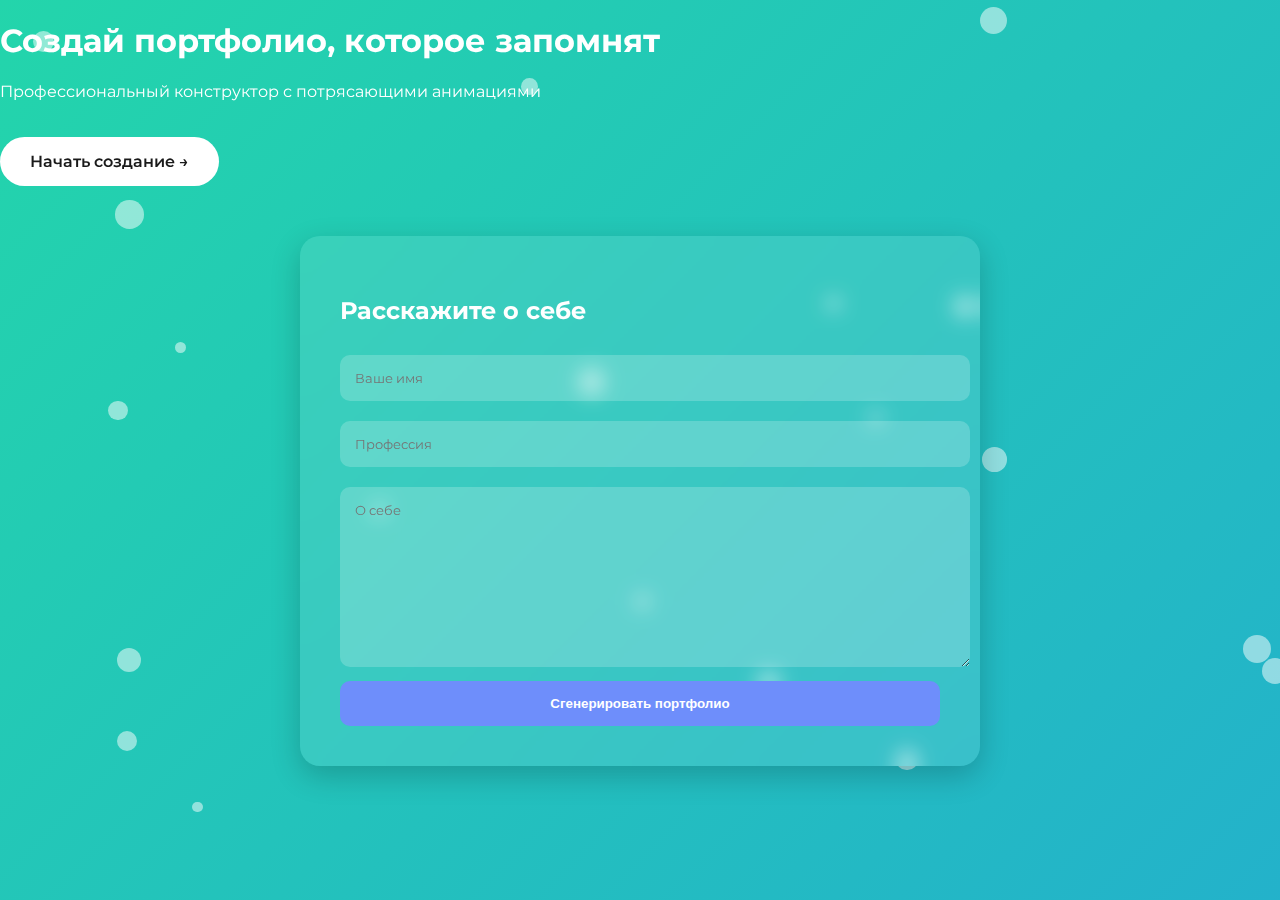
<file: index.html>
<!DOCTYPE html>
<html lang="ru">
<head>
    <meta charset="UTF-8">
    <meta name="viewport" content="width=device-width, initial-scale=1.0">
    <title>Создай крутое портфолио</title>
    <link rel="stylesheet" href="https://cdnjs.cloudflare.com/ajax/libs/animate.css/4.1.1/animate.min.css">
    <link href="https://fonts.googleapis.com/css2?family=Montserrat:wght@400;600;700&display=swap" rel="stylesheet">
    <link rel="stylesheet" href="style.css">
</head>
<body>
    <!-- Анимированный фон -->
    <div class="bg-animation">
        <div class="particle"></div>
        <div class="particle"></div>
        <div class="particle"></div>
    </div>

    <!-- Главный экран -->
    <header class="animate__animated animate__fadeIn">
        <h1>Создай портфолио, <span class="highlight">которое запомнят</span></h1>
        <p>Профессиональный конструктор с потрясающими анимациями</p>
        <a href="#generator" class="btn pulse">Начать создание →</a>
    </header>

    <!-- Форма генерации -->
    <section id="generator" class="form-container animate__animated animate__fadeInUp">
        <h2>Расскажите о себе</h2>
        <form id="portfolio-form">
            <input type="text" placeholder="Ваше имя" id="name" required>
            <input type="text" placeholder="Профессия" id="job" required>
            <textarea placeholder="О себе" id="about" required></textarea>
            <button type="submit" class="btn-generate">Сгенерировать портфолио</button>
        </form>
    </section>

    <script src="script.js"></script>
</body>
</html>
</file>
<file: style.css>
/* Основные настройки */
:root {
    --primary: #6e8efb;
    --secondary: #a777e3;
    --dark: #1a1a1a;
    --light: #f8f9fa;
}

body {
    font-family: 'Montserrat', sans-serif;
    color: white;
    margin: 0;
    overflow-x: hidden;
}

/* Анимированный фон */
.bg-animation {
    position: fixed;
    top: 0;
    left: 0;
    width: 100%;
    height: 100%;
    z-index: -1;
    background: linear-gradient(-45deg, #ee7752, #e73c7e, #23a6d5, #23d5ab);
    background-size: 400% 400%;
    animation: gradientBG 15s ease infinite;
}

@keyframes gradientBG {
    0% { background-position: 0% 50%; }
    50% { background-position: 100% 50%; }
    100% { background-position: 0% 50%; }
}

.particle {
    position: absolute;
    background: rgba(255, 255, 255, 0.5);
    border-radius: 50%;
    animation: float 10s infinite;
}

@keyframes float {
    0%, 100% { transform: translateY(0) rotate(0deg); }
    50% { transform: translateY(-100px) rotate(180deg); }
}

/* Кнопка с пульсацией */
.btn {
    background: white;
    color: var(--dark);
    padding: 15px 30px;
    border-radius: 50px;
    text-decoration: none;
    font-weight: 600;
    display: inline-block;
    margin-top: 20px;
    transition: transform 0.3s;
}

.btn:hover {
    transform: translateY(-5px);
}

.pulse {
    animation: pulse 2s infinite;
}

@keyframes pulse {
    0% { transform: scale(1); }
    50% { transform: scale(1.05); }
    100% { transform: scale(1); }
}

/* Форма */
.form-container {
    background: rgba(255, 255, 255, 0.1);
    backdrop-filter: blur(10px);
    border-radius: 20px;
    padding: 40px;
    max-width: 600px;
    margin: 50px auto;
    box-shadow: 0 10px 30px rgba(0, 0, 0, 0.2);
}

input, textarea {
    width: 100%;
    padding: 15px;
    margin: 10px 0;
    border: none;
    border-radius: 10px;
    background: rgba(255, 255, 255, 0.2);
    color: white;
    font-family: 'Montserrat', sans-serif;
}

textarea {
    min-height: 150px;
    resize: vertical;
}

.btn-generate {
    background: var(--primary);
    color: white;
    border: none;
    padding: 15px;
    width: 100%;
    border-radius: 10px;
    font-weight: 600;
    cursor: pointer;
    transition: background 0.3s;
}

.btn-generate:hover {
    background: var(--secondary);
}
</file>
